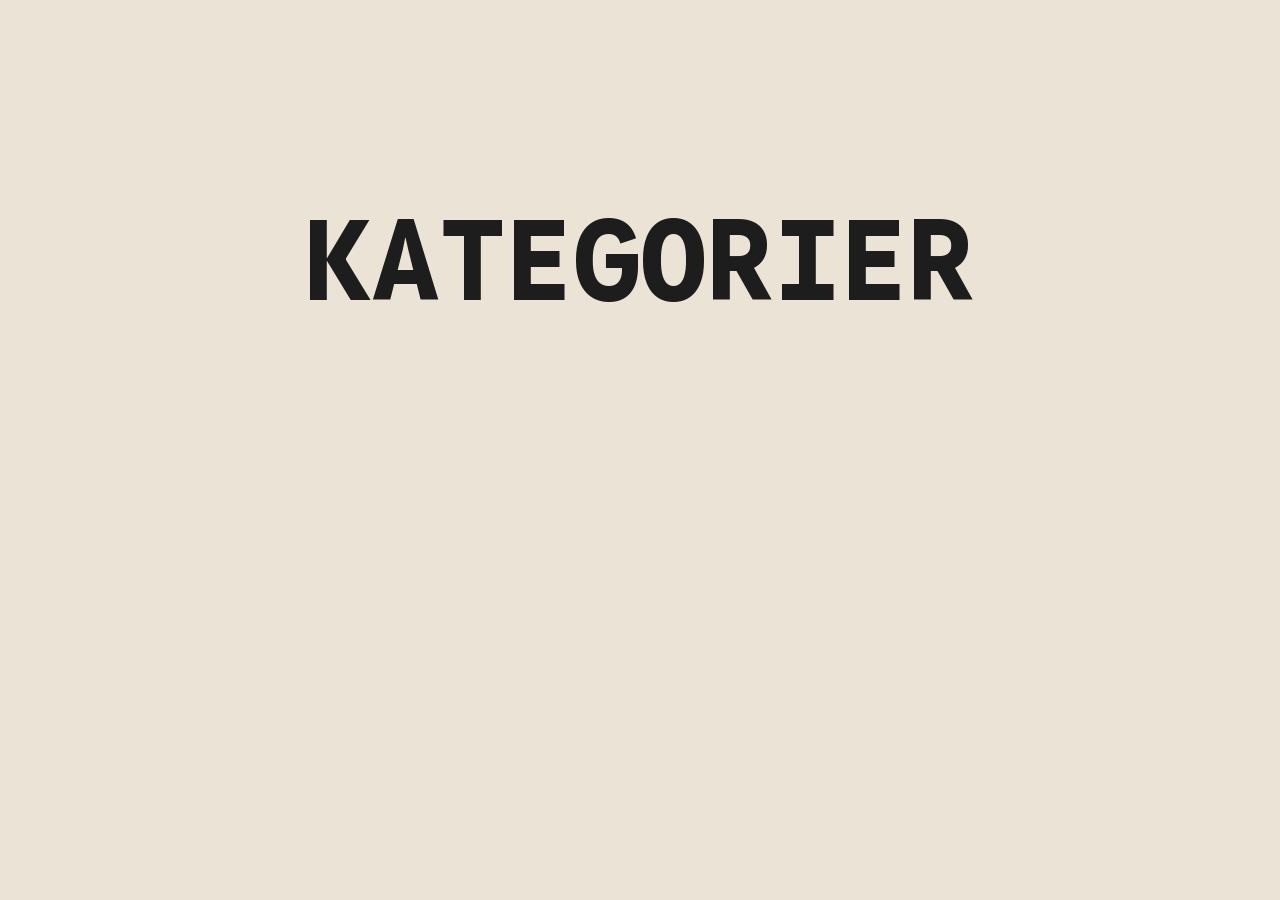
<file: index.html>
<!DOCTYPE html>
<html lang="en">

<head>
    <meta charset="UTF-8">
    <meta name="viewport" content="width=device-width, initial-scale=1.0">
    <title>Document</title>
    <link rel="stylesheet" href="style.css">
    <link rel="preconnect" href="https://fonts.googleapis.com">
    <link rel="preconnect" href="https://fonts.gstatic.com" crossorigin>
    <meta name="robots" content="noindex, nofollow">
    <link href="https://fonts.googleapis.com/css2?family=Google+Sans+Code:ital,wght@0,300..800;1,300..800&display=swap"
        rel="stylesheet">
</head>

<body>
    <main>
        <h1>KATEGORIER</h1>
        <div class="midten">

            <div class="card-container">


            </div>
        </div>
    </main>
    <script src="js/index.js"></script>
</body>

</html>
</file>
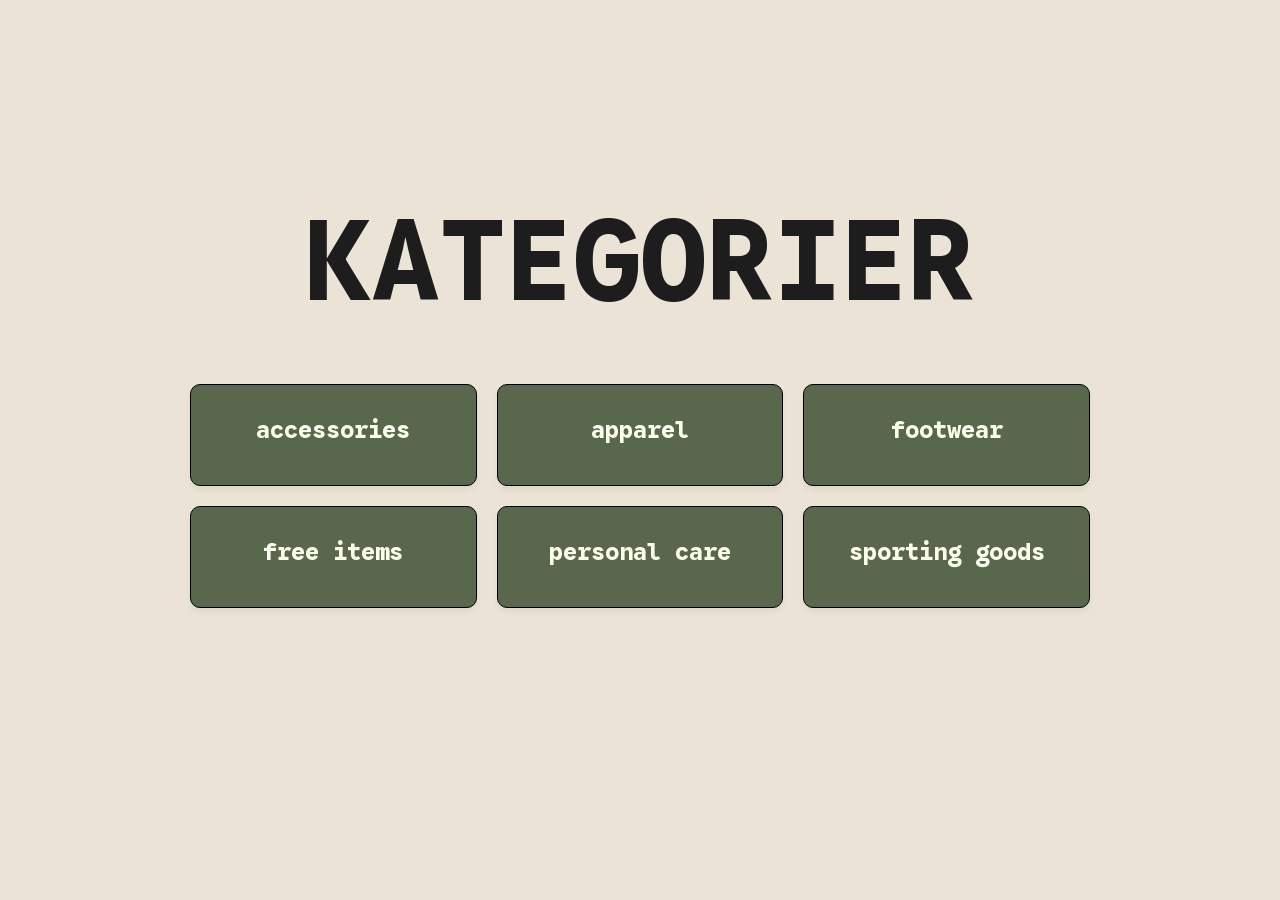
<file: index copy.html>
<!DOCTYPE html>
<html lang="en">

<head>
    <meta charset="UTF-8">
    <meta name="viewport" content="width=device-width, initial-scale=1.0">
    <title>Document</title>
    <link rel="stylesheet" href="style.css">
    <link rel="preconnect" href="https://fonts.googleapis.com">
    <link rel="preconnect" href="https://fonts.gstatic.com" crossorigin>
    <meta name="robots" content="noindex, nofollow">
    <link href="https://fonts.googleapis.com/css2?family=Google+Sans+Code:ital,wght@0,300..800;1,300..800&display=swap"
        rel="stylesheet">
</head>

<body>
    <main>
        <h1>KATEGORIER</h1>
        <div class="midten">

            <div class="card-container">
                <a href="productlist.html" class="category-card">
                    <h3>accessories</h3>

                </a>
                <a href="productlist.html" class="category-card">
                    <h3>apparel</h3>

                </a>
                <a href="productlist.html" class="category-card">
                    <h3>footwear</h3>

                </a>
                <a href="productlist.html" class="category-card">
                    <h3>free items</h3>

                </a>
                <a href="productlist.html" class="category-card">
                    <h3>personal care</h3>

                </a>
                <a href="productlist.html" class="category-card">
                    <h3>sporting goods</h3>

                </a>
            </div>
        </div>
    </main>
</body>

</html>
</file>
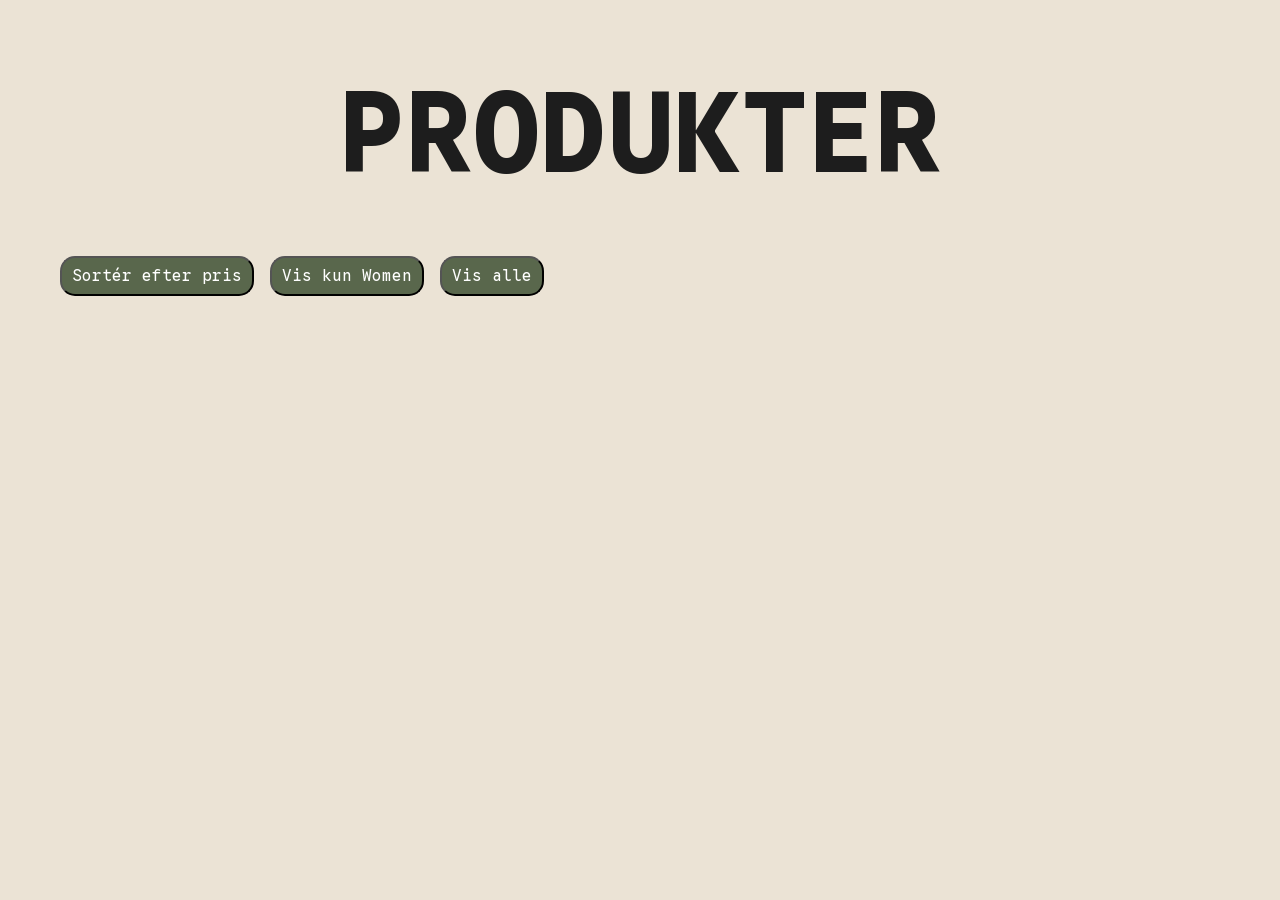
<file: productlist.html>
<!DOCTYPE html>
<html lang="en">

<head>
    <meta charset="UTF-8">
    <meta name="viewport" content="width=device-width, initial-scale=1.0">
    <link rel="stylesheet" href="style.css">
    <link rel="preconnect" href="https://fonts.googleapis.com">
    <link rel="preconnect" href="https://fonts.gstatic.com" crossorigin>
    <meta name="robots" content="noindex, nofollow">
    <link href="https://fonts.googleapis.com/css2?family=Google+Sans+Code:ital,wght@0,300..800;1,300..800&display=swap"
        rel="stylesheet">
    <title>Document</title>
</head>

<body>
    <h1 class="h1produkter">PRODUKTER</h1>
    <div class="knap-container">
        <button id="sortByPriceBtn">Sortér efter pris</button>
        <button id="filterWomenBtn">Vis kun Women</button>
        <button id="showAllBtn">Vis alle</button>
    </div>
    <section class="produkter">


    </section>
    <script src="js/productlist.js"></script>
</body>

</html>
</file>
<file: style.css>
/*******************************************************
   1. RESET & BASIS OPSÆTNING
*******************************************************/
* {
  margin: 0;
  padding: 0;
  box-sizing: border-box;
}

img {
  width: 100%;
  height: auto;
  display: block;
  border-radius: 10px;
}

body {
  background-color: #ebe3d5;
  font-family: "Google Sans Code", monospace;
  font-size: 3rem;
  text-align: center;
  margin-top: 4rem;
  margin-bottom: 1rem;
}

/*******************************************************
   2. TYPOGRAFI (Overskrifter og tekst)
*******************************************************/
h1 {
  color: #1d1d1d;
}

h2 {
  font-size: 1.5rem;
}

p {
  margin-top: 1rem;
}

.h1produkter {
  margin-top: 2rem;
}

.h3produkter {
  font-size: 1rem;
  margin-top: 15px;
  margin-bottom: 5px;
}

.pprodukter {
  font-size: 0.8rem;
  margin-top: 5px;
}

/*******************************************************
   3. KATEGORI-KORT (Forsiden)
*******************************************************/
.card-container {
  display: grid;
  grid-template-columns: 1fr;
  gap: 20px;
  width: 100%;
  max-width: 900px;
  margin: 0 auto;
}

.category-card {
  background-color: #59674c;
  border: 1px solid #000000;
  border-radius: 10px;
  padding: 30px;
  text-decoration: none;
  color: #333;
  text-align: center;
  box-shadow: 0 4px 6px rgba(0, 0, 0, 0.05);
  transition:
    transform 0.2s ease,
    box-shadow 0.2s ease;
}

.category-card h3 {
  margin: 0 0 10px 0;
  font-size: 1.5rem;
  color: #fbffed;
  font-family: "Google Sans Code", monospace;
}

.category-card:hover {
  transform: translateY(-5px);
  box-shadow: 0 8px 15px rgba(0, 0, 0, 0.1);
}

/*******************************************************
   4. PRODUKTKASSER (Listen med varer)
*******************************************************/
.produkter {
  display: flex;
  flex-direction: column;
  gap: 30px;
  padding: 20px;
}

.produkt {
  position: relative;
  background-color: #ffffff;
  border: 1px solid #dcdcdc;
  border-radius: 10px;
  padding: 0 0 25px 0;
  overflow: hidden;
  box-shadow: 0 4px 8px rgba(0, 0, 0, 0.08);
  transition:
    transform 0.2s ease,
    box-shadow 0.2s ease;
  display: flex;
  flex-direction: column;
  text-align: center;
}

.produkt:hover {
  transform: translateY(-5px);
  box-shadow: 0 8px 16px rgba(0, 0, 0, 0.15);
}

.tshirt {
  max-width: 100%;
  height: auto;
  display: block;
  border-radius: 0;
  object-fit: cover;
}

.badge-udsolgt,
.badge-tilbud {
  position: absolute;
  top: 15px;
  right: 15px;
  padding: 8px 12px;
  border-radius: 5px;
  font-family: "Google Sans Code", monospace;
  font-weight: bold;
  font-size: 0.9rem;
  z-index: 10;
}

.badge-udsolgt {
  background-color: #1d1d1d;
  color: #ebe3d5;
}

.produkt.udsolgt img {
  opacity: 0.5;
  filter: grayscale(100%);
}

.badge-tilbud {
  background-color: #d9534f;
  color: white;
}

.pris-container {
  display: flex;
  flex-direction: row;
  justify-content: center;
  align-items: baseline;
  gap: 15px;
  width: 100%;
  margin-top: 10px;
}

.pris-container p {
  margin: 0 !important;
  white-space: nowrap;
}

.gammel-pris {
  text-decoration: line-through;
  color: #888;
  font-size: 1rem;
}

.ny-pris {
  color: #d9534f;
  font-weight: bold;
  font-size: 1.3rem;
}

.knap {
  display: inline-block;
  background-color: #59674c;
  color: rgb(255, 255, 255);

  border-radius: 15px;
  padding: 8px 10px;
  text-decoration: none;
  transition: 0.3s;
  justify-self: start;

  align-self: center;

  font-family: "Google Sans Code", monospace;
  margin-top: 20px;
  font-size: 1rem;
}

.knap:hover {
  background-color: var(--dark-blue);
  color: var(--creme);
}
/*******************************************************
   5. PRODUKTSIDE (Den enkelte vares detaljeside)
*******************************************************/
.produktside {
  display: flex;
  flex-direction: column;
  max-width: 1200px;
  margin: 0 auto;
  align-items: center;
}

.foto {
  width: 100%;
  margin-left: 0;
  padding: 20px;
}

.foto img {
  border-radius: 15px;
  box-shadow: 0 4px 15px rgba(0, 0, 0, 0.1);
}

.beskrivelse {
  margin-left: 0;
  padding: 20px;
  text-align: left;
  display: flex;
  flex-direction: column;
  justify-content: center;
}

.beskrivelse h1 {
  font-size: 3rem !important;
  margin-top: 0 !important;
  margin-bottom: 0.5rem;
}

.beskrivelse h2 {
  color: #555555;
  font-weight: normal;
  margin-bottom: 1.5rem;
}

.beskrivelse p:nth-of-type(1) {
  font-size: 2rem;
  font-weight: bold;
  color: #1d1d1d;
  margin-bottom: 0.5rem;
}

.beskrivelse p:nth-of-type(2) {
  font-size: 1rem;
  color: #5ba347;
  margin-top: 0;
  margin-bottom: 2rem;
}

.add-to-basket {
  background-color: #5ba347;
  color: white;
  border: none;
  padding: 15px 30px;
  border-radius: 10px;
  cursor: pointer;
  margin-top: 2rem;
  width: 100%;
  font-size: 1.2rem;
  font-weight: bold;
  font-family: "Google Sans Code", monospace;
  transition:
    background-color 0.2s ease,
    transform 0.2s ease;
}

.add-to-basket:hover {
  background-color: #4a8739;
  transform: scale(1.02);
}

.midten {
  display: flex;
  justify-content: center;
  align-items: center;
  padding: 20px;
}

#sortByPriceBtn,
#showAllBtn,
#filterWomenBtn {
  display: inline-block;
  background-color: #59674c;
  color: rgb(255, 255, 255);

  border-radius: 15px;
  padding: 8px 10px;
  text-decoration: none;
  transition: 0.3s;
  justify-self: start;

  align-self: end;
  margin-right: 1rem;
  font-family: "Google Sans Code", monospace;
  margin-top: 20px;
  font-size: 1rem;
}

.knap-container {
  display: flex;
  justify-content: start;
  padding-left: 60px;
  padding-right: 20px;
}
/*******************************************************
   6. TABLET (Skærme over 768px)
*******************************************************/
@media (min-width: 768px) {
  .card-container {
    grid-template-columns: 1fr 1fr;
  }

  .produkter {
    display: grid;
    grid-template-columns: 1fr 1fr;
    gap: 30px;
    padding: 40px;
  }
}

/*******************************************************
   7. DESKTOP (Skærme over 1024px)
*******************************************************/
@media (min-width: 1024px) {
  h1 {
    font-size: 7rem;
    margin-top: 12rem;
    margin-bottom: 2rem;
  }

  h2 {
    font-size: 2rem;
  }

  .produkter {
    display: grid;
    grid-template-columns: repeat(4, 1fr);
    gap: 30px;
    padding: 60px;
  }

  .produktside {
    flex-direction: row;
    align-items: flex-start;
  }

  .foto {
    max-width: 700px;
    margin-left: 4rem;
    padding: 50px;
  }

  .beskrivelse {
    margin-left: 8rem;
    padding: 50px;
  }

  .card-container {
    grid-template-columns: 1fr 1fr 1fr;
  }

  .add-to-basket {
    width: fit-content;
    margin-top: 3rem;
  }
}
</file>
